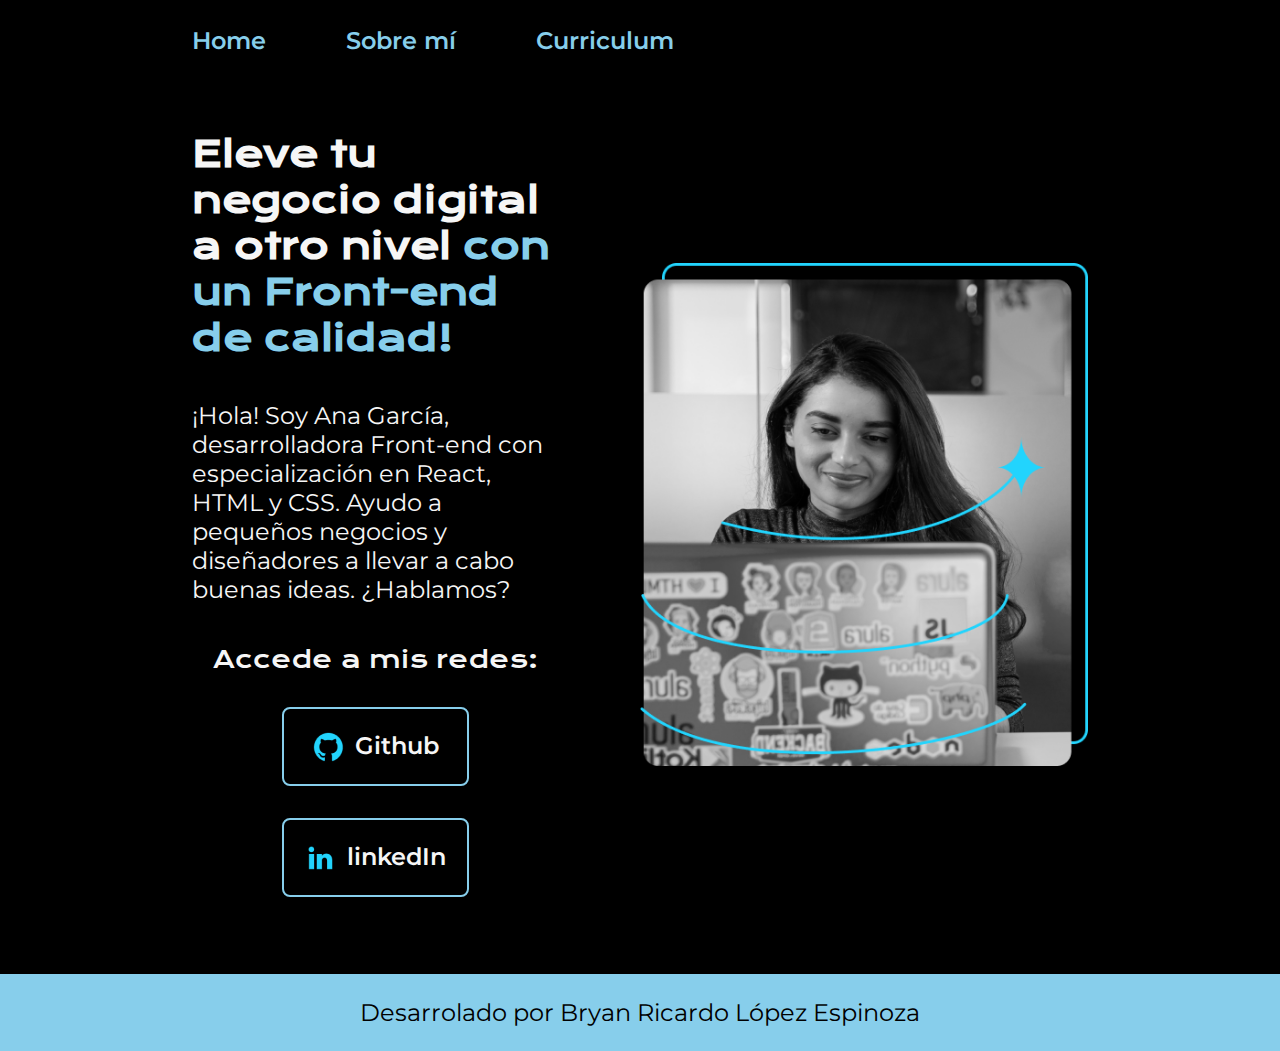
<file: index.html>
<!DOCTYPE html>
<html lang="es-mx">  <!--Seleccionar lenguaje-->
<head>
    <meta charset="UTF-8">  <!--Grupo de caracteres más usados en el mundo-->
    <meta name="viewport" content="width=device-width, initial-scale=1.0">  <!-- content=La pagina se adapta al aparato que estoy usando-->
    <title>Portafolio</title>
    <link rel="stylesheet" href="./styles/style.css"> <!-- Conexion con css-->
</head>
<body>
    <header class="header">
      <nav class="header__menu">
        <a class="header__menu__link" href="index.html">Home</a>
        <a class="header__menu__link" href="about.html">Sobre mí</a>
        <a class="header__menu__link" href="curriculum.html">Curriculum </a>
      </nav>
    </header>

    <main class="presentacion">
      <section class="presentacion__contenido">
        <h1 class="presentacion__contenido__titulo">
            Eleve tu negocio digital a otro nivel 
            <strong class="titulo-destaque">con un Front-end de calidad!</strong>
        </h1>
        <p class="presentacion__contenido__texto">
            ¡Hola! Soy Ana García, desarrolladora Front-end con especialización en React, 
            HTML y CSS. Ayudo a pequeños negocios y diseñadores a llevar a cabo buenas ideas. ¿Hablamos?
        </p>

        <div class="presentacion__enlaces">
          <h2 class="presentacion__enlaces__subtitulo">Accede a mis redes:</h2>
          <a class="presentacion__enlaces__link" href="https://www.github.com/">
            <img src="./assets/github.png" alt="Icono de Github">
            Github</a>
          <a class="presentacion__enlaces__link" href="https://www.linkedIn.com/">
            <img src="./assets/linkedin.png" alt="Icono de linkedIn">
            linkedIn</a>
        </div>
      </section>
      <img class="presentacion__imagen" src="./assets/Imagem.png" alt="Imagen de Ana Garcia Trabajando">
    </main>
    <footer class="footer">
      <p>Desarrolado por Bryan Ricardo López Espinoza</p>
    </footer>
</body>
</html>
</file>
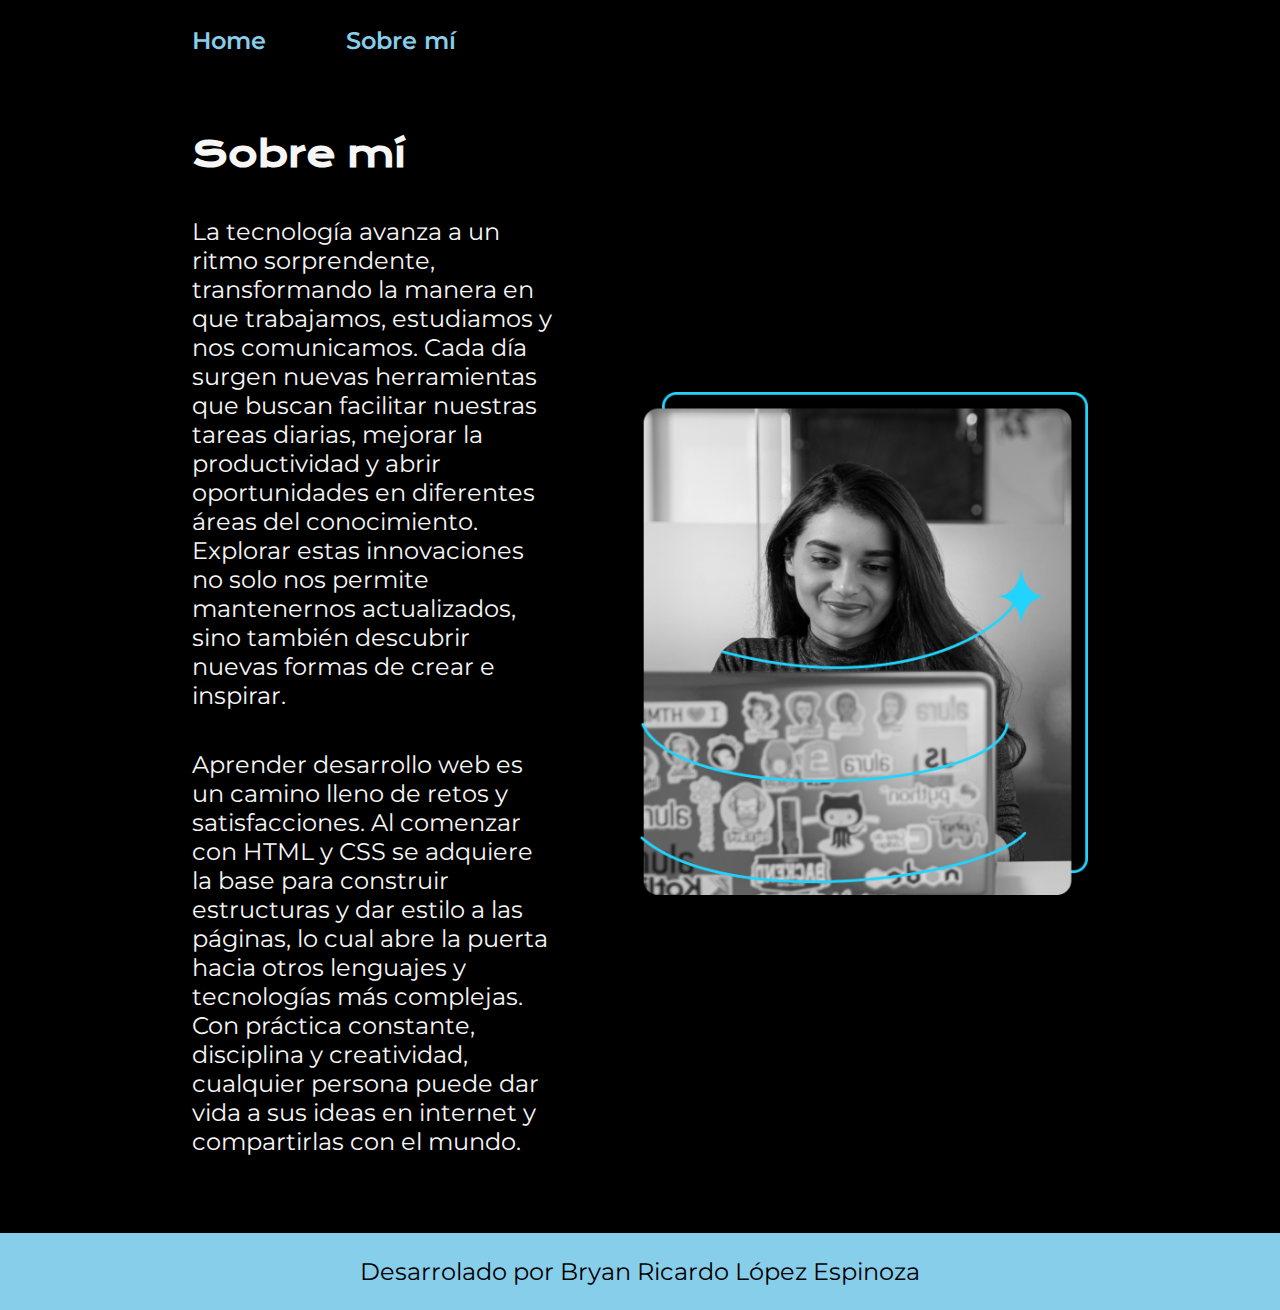
<file: about.html>
<!DOCTYPE html>
<html lang="es-mx">
<head>
    <meta charset="UTF-8">
    <meta name="viewport" content="width=device-width, initial-scale=1.0">
    <title>Sobre mí</title>
    <link rel="stylesheet" href="./styles/style.css">
</head>
<body>
     <header class="header">
      <nav class="header__menu">
        <a class="header__menu__link" href="index.html">Home</a>
        <a class="header__menu__link" href="about.html">Sobre mí</a>

      </nav>
    </header>

    <main class="presentacion">
      <section class="presentacion__contenido">
        <h1 class="presentacion__contenido__titulo">Sobre mí</h1>
        <p class="presentacion__contenido__texto"> La tecnología avanza a un ritmo sorprendente, transformando la manera en que trabajamos, estudiamos y nos comunicamos. 
            Cada día surgen nuevas herramientas que buscan facilitar nuestras tareas diarias, mejorar la productividad y abrir 
            oportunidades en diferentes áreas del conocimiento. Explorar estas innovaciones no solo nos permite mantenernos 
            actualizados, sino también descubrir nuevas formas de crear e inspirar.
        </p>
        <p class="presentacion__contenido__texto">Aprender desarrollo web es un camino lleno de retos y satisfacciones. Al comenzar con HTML y CSS se adquiere la base 
            para construir estructuras y dar estilo a las páginas, lo cual abre la puerta hacia otros lenguajes y tecnologías más 
            complejas. Con práctica constante, disciplina y creatividad, cualquier persona puede dar vida a sus ideas en internet 
            y compartirlas con el mundo. 
        </p>

      </section>
      <img class="presentacion__imagen" src="./assets/Imagem.png" alt="Imagen de Ana Garcia Trabajando">

    </main>


    <footer class="footer">
      <p>Desarrolado por Bryan Ricardo López Espinoza</p>
    </footer>
</body>
</html>
</file>
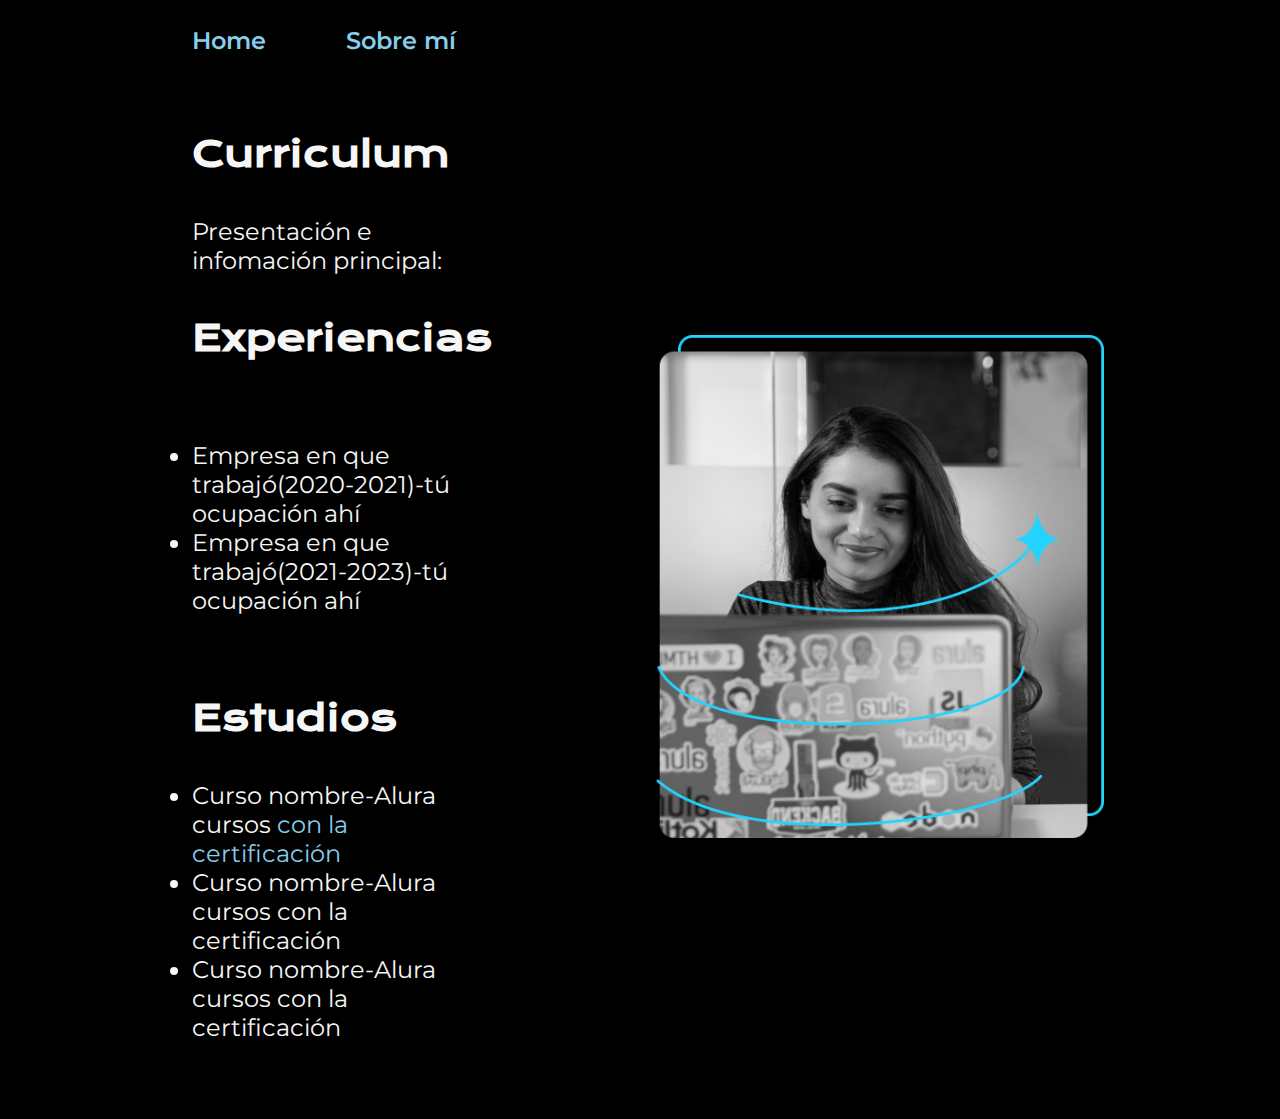
<file: curriculum.html>
<!DOCTYPE html>
<html lang="es-mx">
<head>
    <meta charset="UTF-8">
    <meta name="viewport" content="width=device-width, initial-scale=1.0">
    <title>Curriculum</title>
    <link rel="stylesheet" href="./styles/style.css">
</head>
<body>
    <header class="header">
      <nav class="header__menu">
        <a class="header__menu__link" href="index.html">Home</a>
        <a class="header__menu__link" href="about.html">Sobre mí</a>

      </nav>
    </header>

    <main class="presentacion">
    <section class="presentacion__contenido">
        <h1 class="presentacion__contenido__titulo">
            Curriculum
        </h1>
        <p class="presentacion__contenido__texto">
            Presentación e infomación principal:
        </p>
        <h2 class="presentacion__contenido__titulo">
            Experiencias
        </h2>
        <p>
            <ul class="presentacion__contenido__texto">
                <li>Empresa en que trabajó(2020-2021)-tú ocupación ahí</li>
                <li>Empresa en que trabajó(2021-2023)-tú ocupación ahí</li>
            </ul>
        </p>
        <h2 class="presentacion__contenido__titulo">
            Estudios
        </h2>
        <div class="presentacion__contenido__texto">
            <ul>
                <li>
                    Curso nombre-Alura cursos 
                    <a href="https://www.linkedIn.com/">con la certificación</a>
                </li>
                <li>
                    Curso nombre-Alura cursos con la certificación
                </li>
                <li>
                    Curso nombre-Alura cursos con la certificación
                </li>
            </ul>
        </div>
    </section>
    <section>

    </section>
    <img class="presentacion__imagen" src="./assets/Imagem.png" alt="Imagen de Ana Garcia Trabajando">
    </main>

    <footer></footer>
</body>
</html>
</file>
<file: styles/style.css>
@import url('https://fonts.googleapis.com/css2?family=Krona+One&family=Montserrat:ital,wght@0,100..900;1,100..900&display=swap');

:root{
    --color-primario:black;
    --color-secundario:#f6f6f6;
    --color-terciario:skyblue;
    --fuente--montserrat:"Montserrat", sans-serif;
    --fuente--krona:"Krona One", sans-serif;
}

* {
    /*Se usa "*" para establecer un cambio universal en todos los elementos html*/
    padding:0;
    margin:0;
}
body {
    background-color:var(--color-primario);
    color:var(--color-secundario);
    /* height:100vh; v=viewport h=altura de la pagina*/
    box-sizing: border-box; /* Para evitar que el borde del hijo salga del padre*/
}

.header{
    padding: 2% 0% 0% 15%;
}

.header__menu__link{
    font-size: 1.5rem;
    font-weight: 600;
    font-family:var(--fuente--montserrat);
    color:var(--color-terciario);
    text-decoration: none;
    
}
.header__menu__link:hover{
    color:#007bff;
}

.header__menu{
    display: flex;
    gap:80px;
}



.presentacion{
    display:flex;
    align-items:center; /*Alinea los elementos de acuerdo al elemento mayor*/
    padding: 6% 15%;
    justify-content: space-between;
    gap: 82px;
}

.presentacion__contenido{
    width:50%;
    display: flex;
    flex-direction: column;
    gap:40px
    
}

.presentacion__contenido__titulo{
    font-size: 2.25rem;
    font-family:var(--fuente--krona)
}

.titulo-destaque{   /*Necesario "." para acceder al atributo clase*/
    color:var(--color-terciario);
}

.presentacion__contenido__texto{
    font-size: 1.5rem;
    font-family:var(--fuente--montserrat);
    
}

.presentacion__enlaces{
    display: flex;
    justify-content: space-between;
    flex-direction:column;
    align-items:center;
    gap:32px;

}

.presentacion__contenido__texto a{
    text-decoration: none;
    color:var(--color-terciario);
}

.presentacion__enlaces__subtitulo{
    font-family:var(--fuente--krona);
    font-size: 1.5rem;
    font-weight:400;
}
.presentacion__enlaces__link{
    width:50%;
    text-align: center;
    padding:21.5px 0;
    border-radius: 8px;
    font-family:var(--fuente--montserrat);
    font-size:1.5rem;
    font-weight:600;
    text-decoration:none ;
    color:var(--color-secundario);
    border:2px solid var(--color-terciario);
    display: flex;
    justify-content: center;
    gap:10px;
}

.presentacion__enlaces__link:hover{
    background-color:#272727;
    padding:3%;
}

.footer{
    background-color:var(--color-terciario);
    padding: 24px;
    color:var(--color-primario);
    text-align: center;
    font-family:var(--fuente--montserrat);
    font-size:1.5rem;
    font-weight:400;
}

.presentacion__imagen{
    width:50%;
}

@media(max-width:1200px ){
.header{
    padding: 10%;
}
.header__menu{
    justify-content: center;
}
.presentacion{
    flex-direction: column-reverse;
    padding: 5%;
}
.presentacion__contenido{
    width: auto;
}
}
</file>
